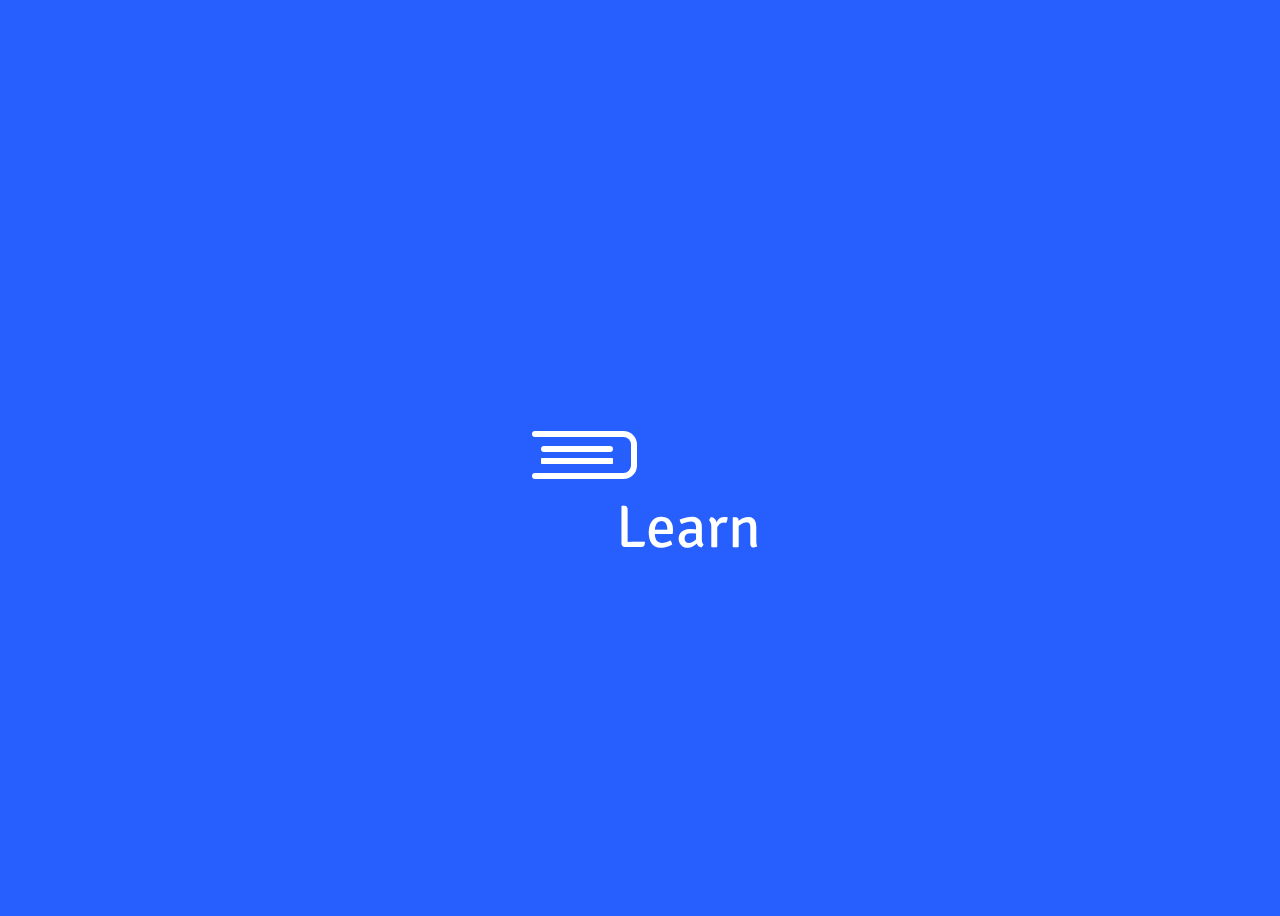
<file: index.html>
<!DOCTYPE html>
<html>
    <head>
        <title>ISC On Way</title>
        <link rel="icon" type="image/x-icon" href="./src/img/fevicon.png">
        <meta http-equiv="refresh" content="5; url = ./home.html" />
        <link rel="stylesheet" href="./main.css">
        <script src="./app.js"></script>
    </head>
    <body>
        <div class="book">
            <div class="inner">
                <div class="left"></div>
                <div class="middle"></div>
                <div class="right"></div>
            </div>
            <ul>
                <li></li>
                <li></li>
                <li></li>
                <li></li>
                <li></li>
                <li></li>
                <li></li>
                <li></li>
                <li></li>
                <li></li>
                <li></li>
                <li></li>
                <li></li>
                <li></li>
                <li></li>
                <li></li>
                <li></li>
                <li></li>
            </ul>
            <span id='text' class="LoadingTXT"></span>
        </div>
    </body>
    <!-- "</> with <3 by Sukarna Jana, under Team Vikasana" -->
</html>
</file>
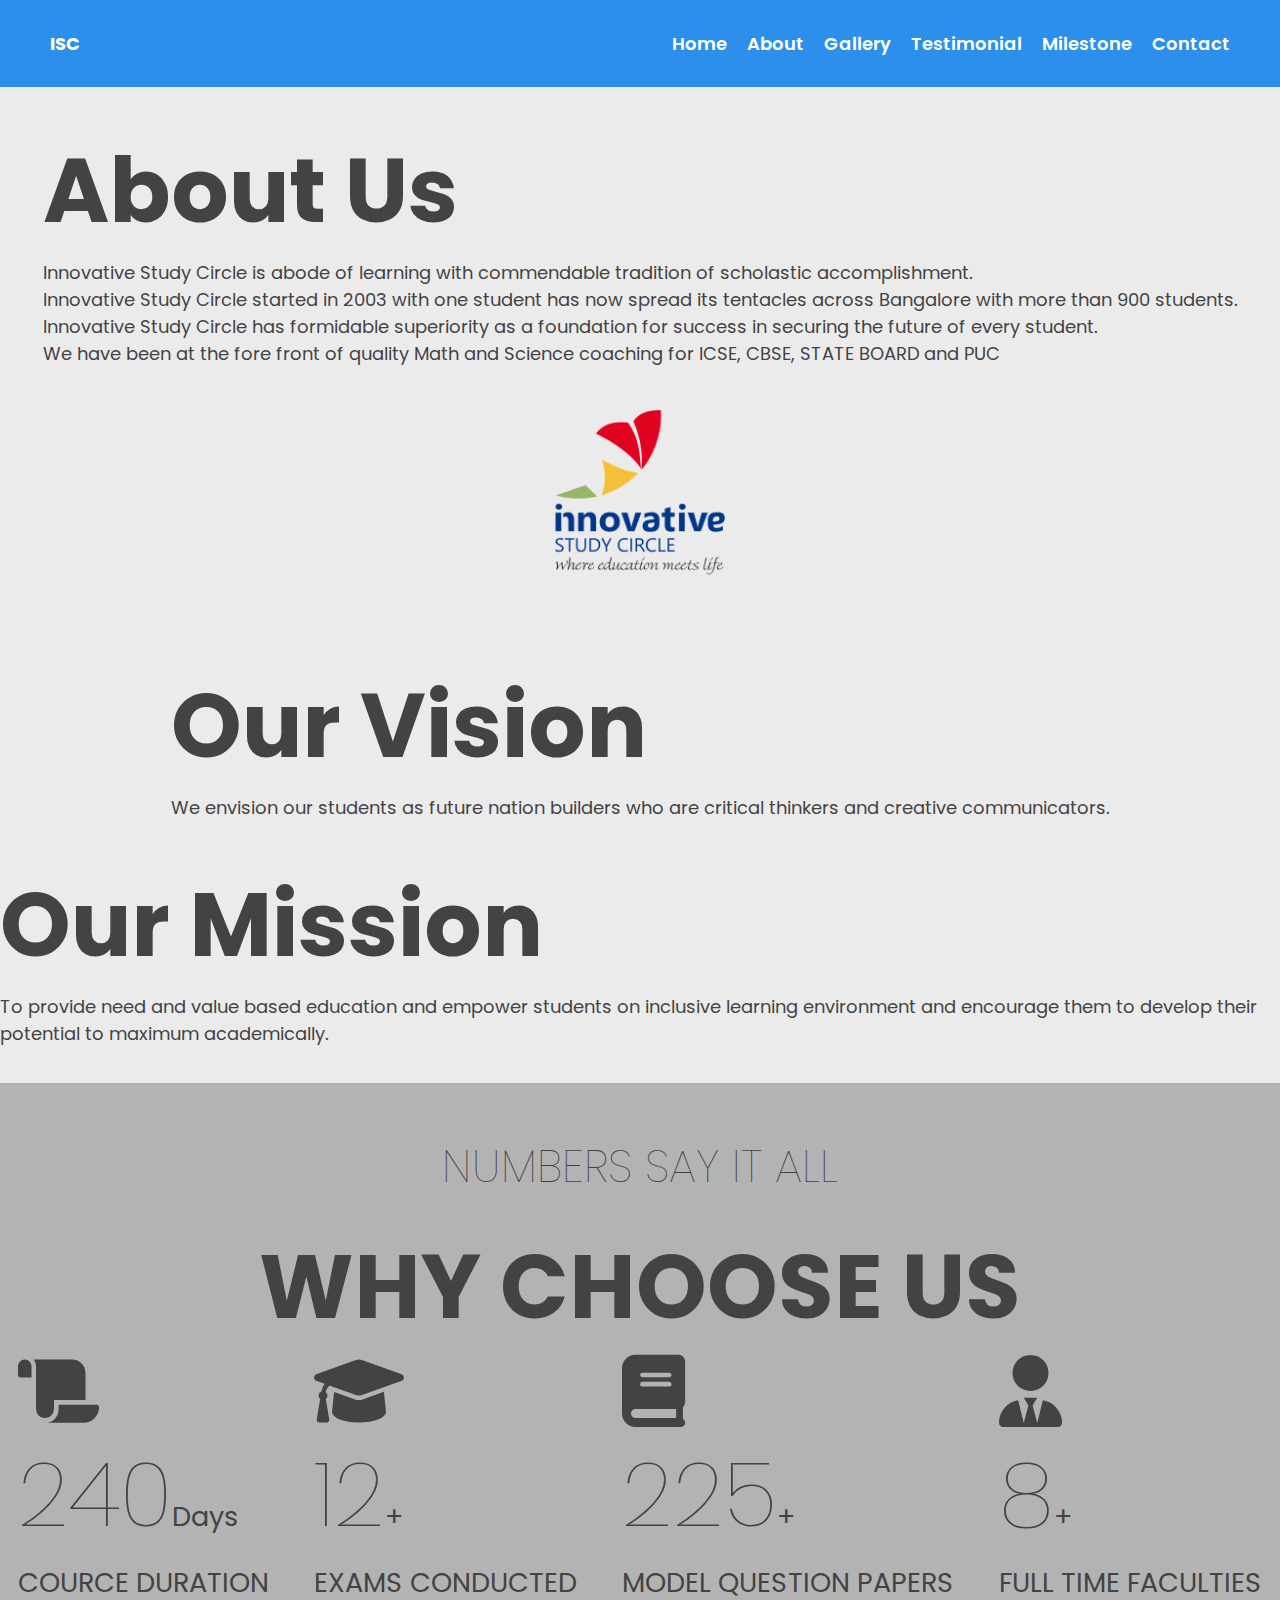
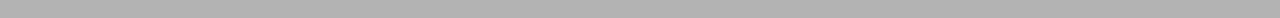
<file: about_us.html>
<!DOCTYPE html>
<html lang="en">
  <head>
    <meta name="viewport" content="width=device-width, initial-scale=1.0" />
    <title>What's ISC</title>
    <!-- Font Awesome Icons -->
    <link
      rel="stylesheet"
      href="https://cdnjs.cloudflare.com/ajax/libs/font-awesome/6.0.0-beta3/css/all.min.css"
    />
    <!-- Google Fonts -->
    <link
      href="https://fonts.googleapis.com/css2?family=Poppins:wght@600;700&display=swap"
      rel="stylesheet"
    />
    <!-- Stylesheet -->
    <link rel="stylesheet" href="./src/style/about_style.css" />
    <link rel="stylesheet" href="./src/style/navigation_style.css" />
    <script src="./src/script/about_pg.js"></script>
  </head>
  <body>
    <header>
      <nav>
        <a href="#home" id="logo">ISC</a>
        <i class="fas fa-bars" id="ham-menu"></i>
        <ul id="nav-bar">
            <li>
                <a href="./home.html">Home</a>
              </li>
              <li>
                <a href="./about_us.html">About</a>
              </li>
              <li>
                <a href="./gallery.html">Gallery</a>
              </li>
              <li>
                <a href="./testimonials.html">Testimonial</a>
              </li>
              <li>
                <a href="./success_story.html">Milestone</a>
              </li>
              <li>
                <a href="./contact_us.html">Contact</a>
              </li>
        </ul>
      </nav>
    </header>
    <div>
      <section class="aboutUs">
        <div id="con">
          <h1>About Us</h1>
          <p>
            Innovative Study Circle is abode of learning with commendable tradition of scholastic accomplishment.<br>
            Innovative Study Circle started in 2003 with one student has now spread its tentacles across Bangalore with more than 900 students.<br>
            Innovative Study Circle has formidable superiority as a foundation for success in securing the future of every student.<br>
            We have been at the fore front of quality Math and Science coaching for ICSE, CBSE, STATE BOARD and PUC
          </p>        
        </div>
        <div>
          <img src="./src/img/fevicon.png">
        </div>
      </section>
      <section class="aboutUs">
        <div id="con">
          <h1>Our Vision</h1>
          <p>
            We envision our students as future nation builders who are critical thinkers and creative communicators.
          </p>        
        </div>
      </section>
      <section class="aboutUs">
        <div id="con">
          <h1>Our Mission</h1>
          <p>
            To provide need and value based education and empower students on inclusive learning environment and encourage them to develop their potential to maximum academically.
          </p>        
        </div>
      </section>
      <section>
        <div>
          <h1>
            <span>Numbers Say it All</span><br>
            Why Choose Us
          </h1>
        </div>
        <div class="container">
          <div class="row">
             <div class="col-sm">
              <i class="fa-solid fa-scroll"></i><br>
                <p class="fs-2 text-light con"><span id='0101'>240</span>Days</p>
                <p class="">
                  COURCE DURATION
                </p>
             </div>
             <div class="col-sm">
              <i class="fa-solid fa-graduation-cap"></i><br>
                <p class="fs-2 text-light con"><span id='0102'>12</span>+</p>
                <p class="">
                  EXAMS CONDUCTED
                </p>
            </div>
            <div class="col-sm">
              <i class="fa-solid fa-book"></i><br>
               <p class="fs-2 text-light con"><span id='0103'>225</span>+</p>
              <p class="">
                MODEL QUESTION PAPERS
              </p>
            </div>
            <div class="col-sm">
              <i class="fa-solid fa-user-tie"></i><br>
              <p class="fs-2 text-light con"><span id='0104'>8</span>+</p>
             <p class="">
              FULL TIME FACULTIES
            </p>
           </div>
          </div>
        </div>
      </section>
    </div>
    <!--Our Courses-->
    <!-- Script -->
    <script src="./src/script/navigation_part.js"></script>
  </body>
</html>
</file>
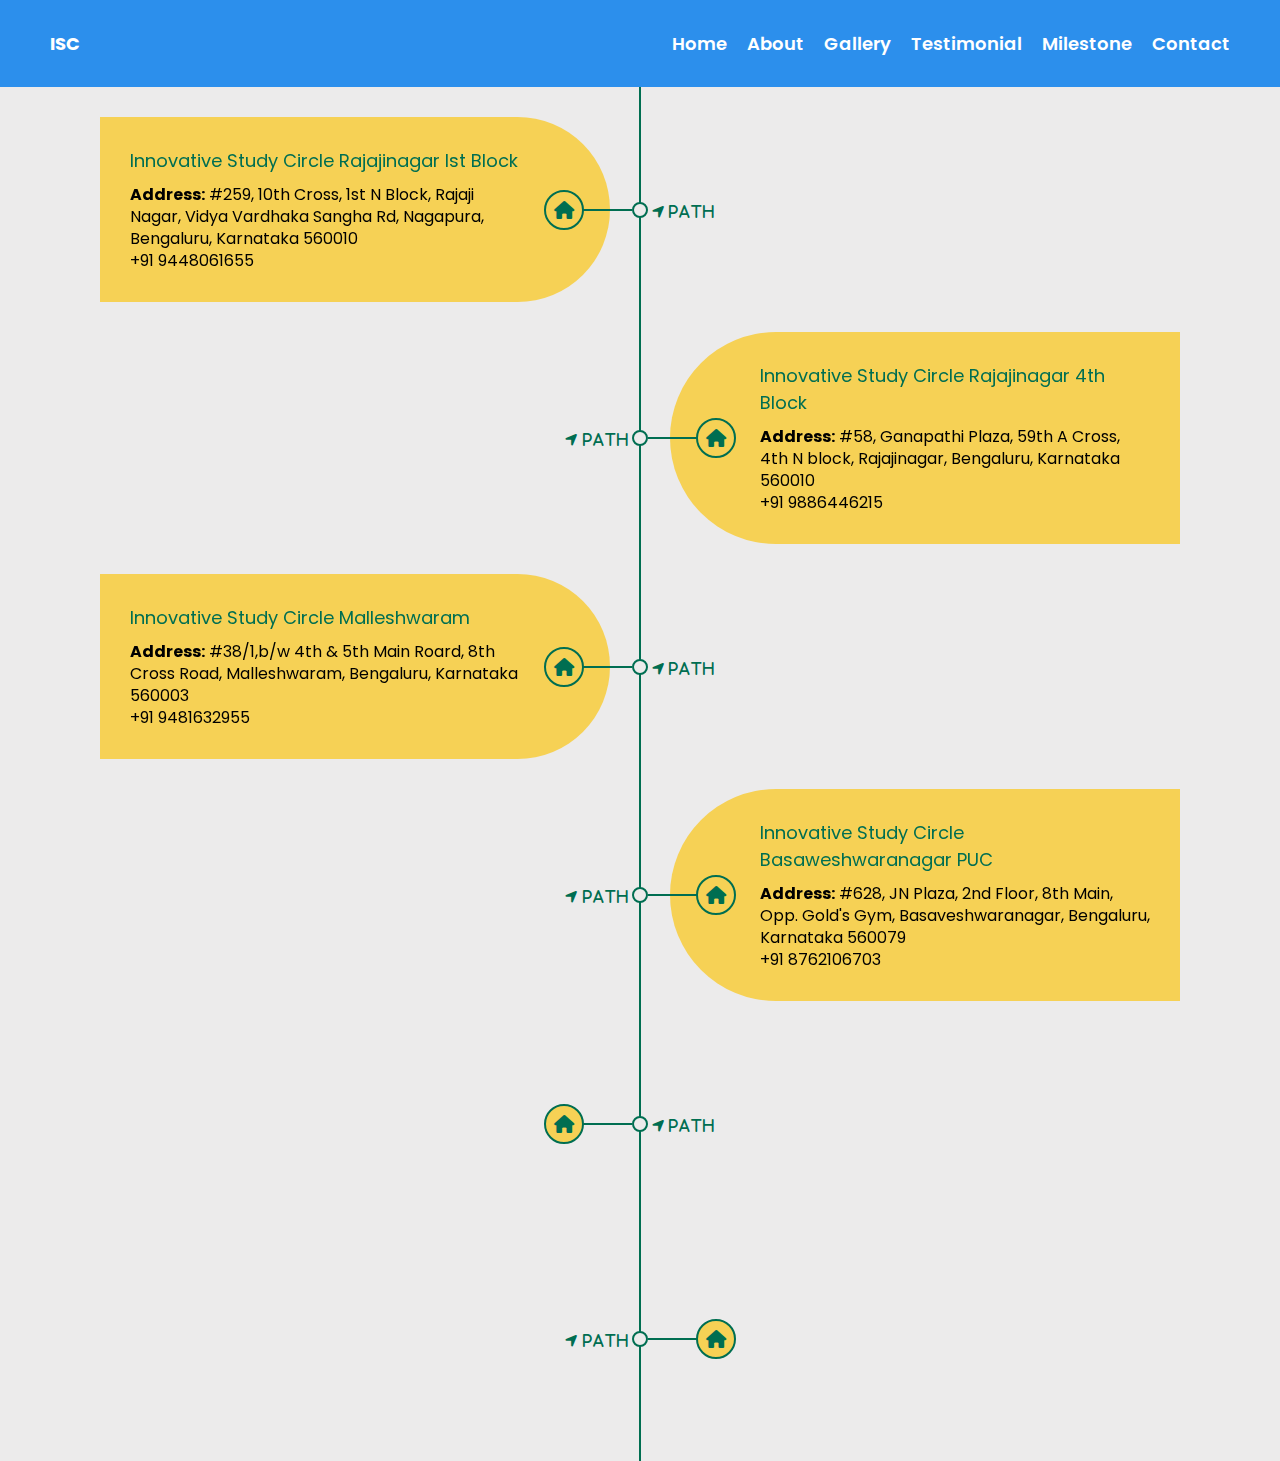
<file: contact_us.html>
<!DOCTYPE html>
<html lang="en">
  <head>
    <meta name="viewport" content="width=device-width, initial-scale=1.0" />
    <title>ISC Contact Point</title>
    <!-- Font Awesome Icons -->
    <link
      rel="stylesheet"
      href="https://cdnjs.cloudflare.com/ajax/libs/font-awesome/6.0.0-beta3/css/all.min.css"
    />
    <!-- Google Fonts -->
    <link
      href="https://fonts.googleapis.com/css2?family=Poppins:wght@600;700&display=swap"
      rel="stylesheet"
    />
    <!-- Stylesheet -->
    <link rel="stylesheet" href="./src/style/navigation_style.css" />
    <link rel="stylesheet" href="./src/style/contact_style.css" />
    <script src="./src/script/contact_pg.js"></script>
  </head>
  <body>
    <header>
      <nav>
        <a href="#home" id="logo">ISC</a>
        <i class="fas fa-bars" id="ham-menu"></i>
        <ul id="nav-bar">
            <li>
                <a href="./home.html">Home</a>
              </li>
              <li>
                <a href="./about_us.html">About</a>
              </li>
              <li>
                <a href="./gallery.html">Gallery</a>
              </li>
              <li>
                <a href="./testimonials.html">Testimonial</a>
              </li>
              <li>
                <a href="./success_story.html">Milestone</a>
              </li>
              <li>
                <a href="./contact_us.html">Contact</a>
              </li>
        </ul>
      </nav>
    </header>
    <div>
      <div class="timeline">
        <div class="container left">
          <div class="date"><i class="fa-solid fa-location-arrow" id="map" onclick="location.href='https\:\/\/www.google.com/maps/dir\/\/Innovative+Study+Circle,+No+259,10th+Cross,1st+N+Block,Rajaji+Nagar,,+Vidya+Vardhaka+Sangha+Rd,+Nagapura,+Bengaluru,+Karnataka+560010/@13.004261,77.55105,16z/data=!4m9!4m8!1m0!1m5!1m1!1s0x3bae3df5eb078c07:0x1eb6b176ccbb6406!2m2!1d77.551029!2d13.0042345!3e2?hl=en&shorturl=1';"> Path</i></div>
          <i class="icon fa fa-home"></i>
          <div class="hidden">
          <div class="content">
            <h2>Innovative Study Circle
              Rajajinagar Ist Block</h2>
            <p>
              <b>Address:</b> #259, 10th Cross, 1st N Block, Rajaji Nagar, Vidya Vardhaka Sangha Rd, Nagapura, Bengaluru, Karnataka 560010<br>
              +91 9448061655
            </p>
          </div>
          </div>
        </div>
        <div class="container right">
          <div class="date"><i class="fa-solid fa-location-arrow" id="map" onclick="location.href='https\:\/\/www.google.com/maps/dir/\/Innovative+Study+Circle+-+Coaching+Center,+%2358,+Ganapathi+Plaza+,+59th+A+cross,4th+N+block,+Rajajinagar,+Bengaluru,+Karnataka+560010/@12.983788,77.560716,15z/data=!4m9!4m8!1m0!1m5!1m1!1s0x110571d343e4a9cf:0xfdff86c63cfe4dc4!2m2!1d77.560716!2d12.9837875!3e2?hl=en&shorturl=1';"> Path</i></div>
          <i class="icon fa fa-home"></i>
          <div class="hidden">
          <div class="content">
            <h2>Innovative Study Circle
              Rajajinagar 4th Block</h2>
            <p>
              <b>Address:</b> #58, Ganapathi Plaza, 59th A Cross, 4th N block, Rajajinagar, Bengaluru, Karnataka 560010<br>
              +91 9886446215
            </p>
          </div>
          </div>
        </div>
        <div class="container left">
          <div class="date"><i class="fa-solid fa-location-arrow" id="map" onclick="location.href='https\:/\/www.google.com/maps/dir/\/Innovative+Study+Circle+-+Coaching+Center,+%2358,+Ganapathi+Plaza+,+59th+A+cross,4th+N+block,+Rajajinagar,+Bengaluru,+Karnataka+560010/@12.983788,77.560716,15z/data=!4m9!4m8!1m0!1m5!1m1!1s0x110571d343e4a9cf:0xfdff86c63cfe4dc4!2m2!1d77.560716!2d12.9837875!3e2?hl=en&shorturl=1';"> Path</i></div>
          <i class="icon fa fa-home"></i>
          <div class="hidden">
          <div class="content">
            <h2>Innovative Study Circle
              Malleshwaram</h2>
            <p>
              <b>Address:</b> #38/1,b/w 4th & 5th Main Roard, 8th Cross Road, Malleshwaram, Bengaluru, Karnataka 560003<br>
              +91 9481632955
            </p>
          </div>
          </div>
        </div>
        <div class="container right">
          <div class="date"><i class="fa-solid fa-location-arrow" id="map" onclick="location.href='https\:/\/www.google.com/maps/dir/\/2nd+Floor,+Innovative+Study+Circle+Basaveshwarnagar,+JN+Plaza,+628,+8th+Main+Rd,+opposite+Gold\'s+Gym,+Basaveshwar+Nagar,+Bengaluru,+Karnataka+560079/@12.991737,77.538606,13z/data=!4m9!4m8!1m0!1m5!1m1!1s0x3bae3dbe1befae9f:0xa747ec0364602820!2m2!1d77.5386059!2d12.9917367!3e2?hl=en&shorturl=1';"> Path</i></div>
          <i class="icon fa fa-home"></i>
          <div class="hidden">
          <div class="content">
            <h2>Innovative Study Circle
              Basaweshwaranagar PUC</h2>
            <p>
              <b>Address:</b> #628, JN Plaza, 2nd Floor, 8th Main, Opp. Gold's Gym, Basaveshwaranagar, Bengaluru, Karnataka 560079<br>
              +91 8762106703
            </p>
          </div>
          </div>
        </div>
        <div class="container left">
          <div class="date"><i class="fa-solid fa-location-arrow" id="map" onclick="location.href='https\:/\/www.google.com/maps/dir/\/3rd+Floor,+INNOVATIVE+STUDY+CIRCLE+PUC+BRANCH,+36,+11th+Cross+Rd,+1st+Block,+Rajajinagar,+Bengaluru,+Karnataka+560010/@13.001725,77.550872,15z/data=!4m9!4m8!1m0!1m5!1m1!1s0x3bae3d85298d2e4d:0xee8150c629ab1da6!2m2!1d77.5508745!2d13.001711!3e2?hl=en&shorturl=1';"> Path</i></div>
          <i class="icon fa fa-home"></i>
          <div class="hidden">
          <div class="content">
            <h2>Innovative Study Circle
              PU BRANCH</h2>
            <p>
              <b>Address:</b> #36, 3rd floor, 11th Cross above Panjab National Bank, Rajajinagar Ist Block, Bengaluru, Karnataka 560010<br>
              +91 8105005007
            </p>
          </div>
          </div>
        </div>
        <div class="container right">
          <div class="date"><i class="fa-solid fa-location-arrow" id="map" onclick="location.href='https\:/\/www.google.com/maps/dir/\/Innovative+study+circle,+223,+Outer+ring+road+BDA+layout,+12+Block+BDA+layout,+2nd+Stage,+Naagarabhaavi,+Bengaluru,+Karnataka+560072/@12.95987,77.514562,12z/data=!4m9!4m8!1m0!1m5!1m1!1s0x3bae3f776010a6d3:0x32f8d0aad306e9dd!2m2!1d77.5145619!2d12.9598698!3e2?hl=en&shorturl=1';"> Path</i></div>
          <i class="icon fa fa-home"></i>
          <div class="hidden">
          <div class="content">
            <h2>Innovative Study Circle
              Nagarbhavi </h2>
            <p>
              Address: 223, 3rd floor BDA layout 12th block outer ring road 2nd stage nagarbhavi Bangalore, Karnataka, 560072<br>
              +91 9019856718
            </p>
          </div>
          </div>
        </div>
      </div>
    </div>
    <!-- Script -->
    <script src="./src/script/navigation_part.js"></script>
  </body>
</html>
</file>
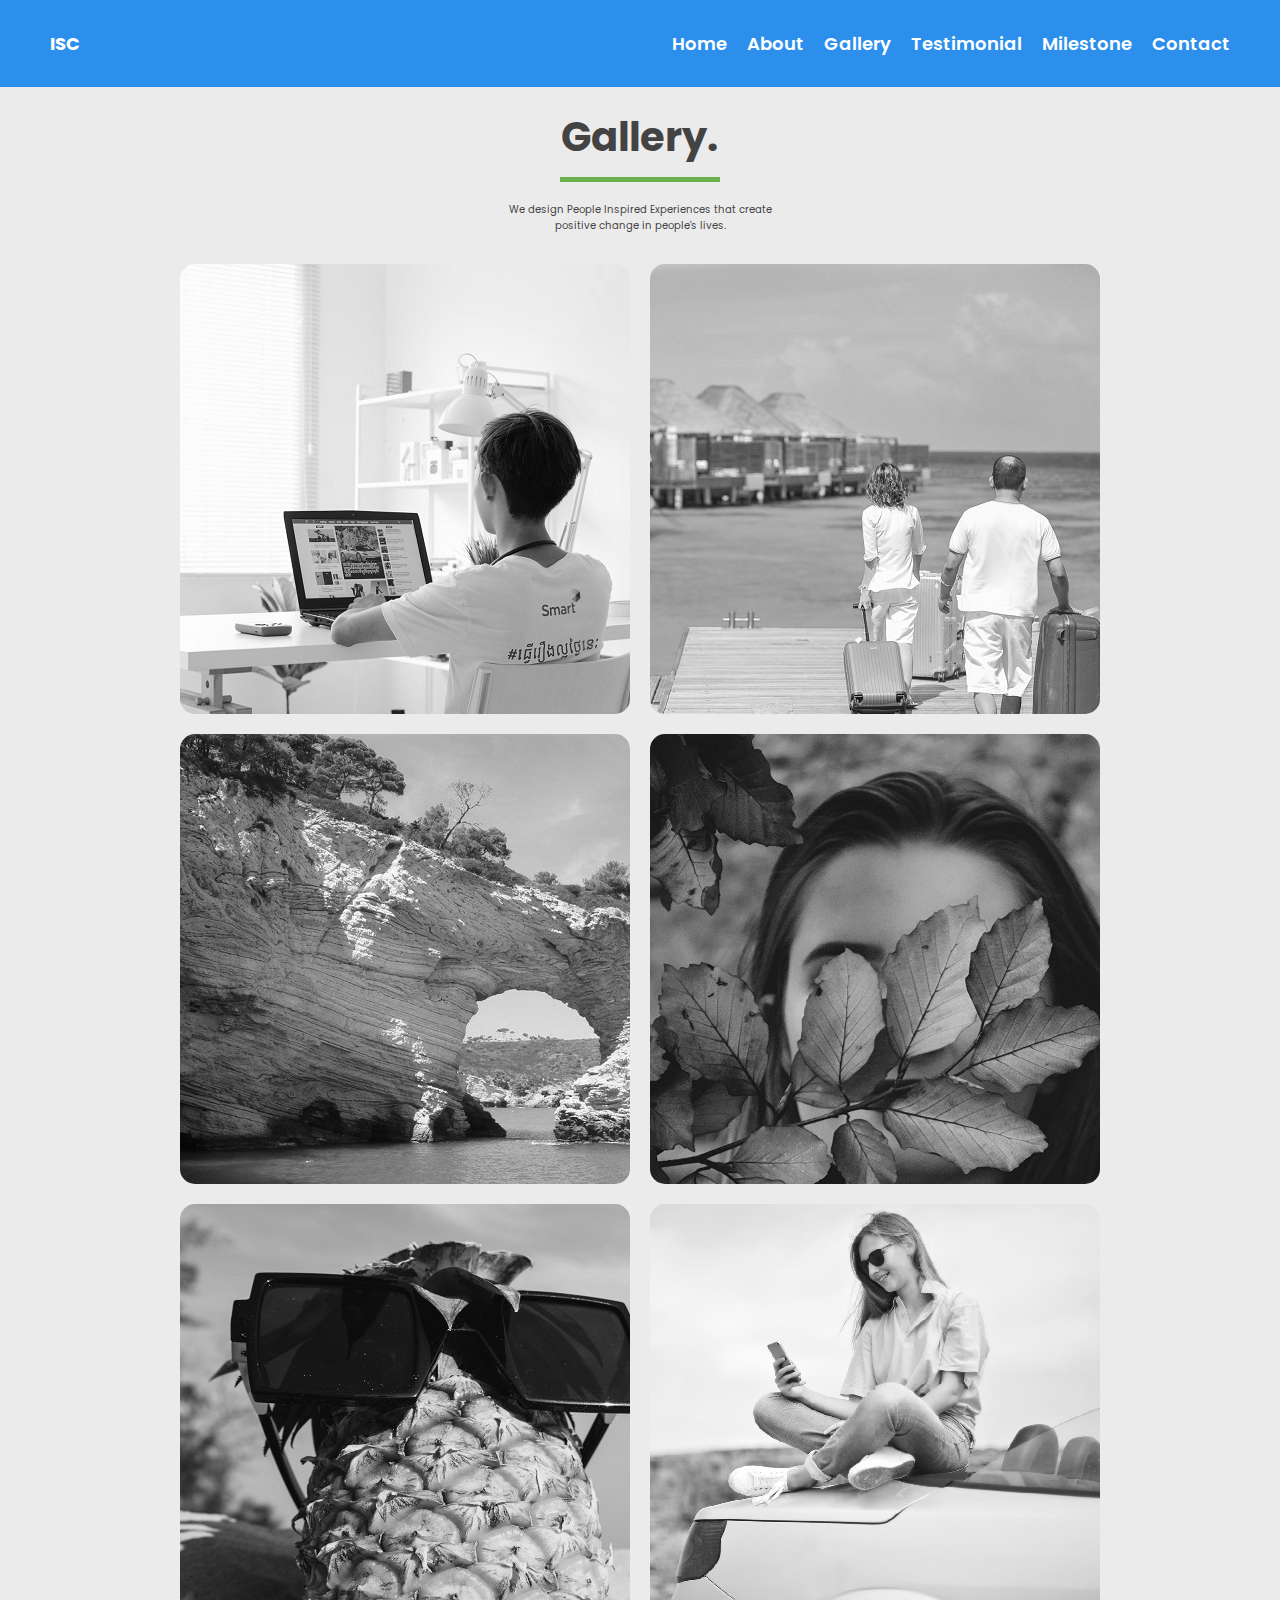
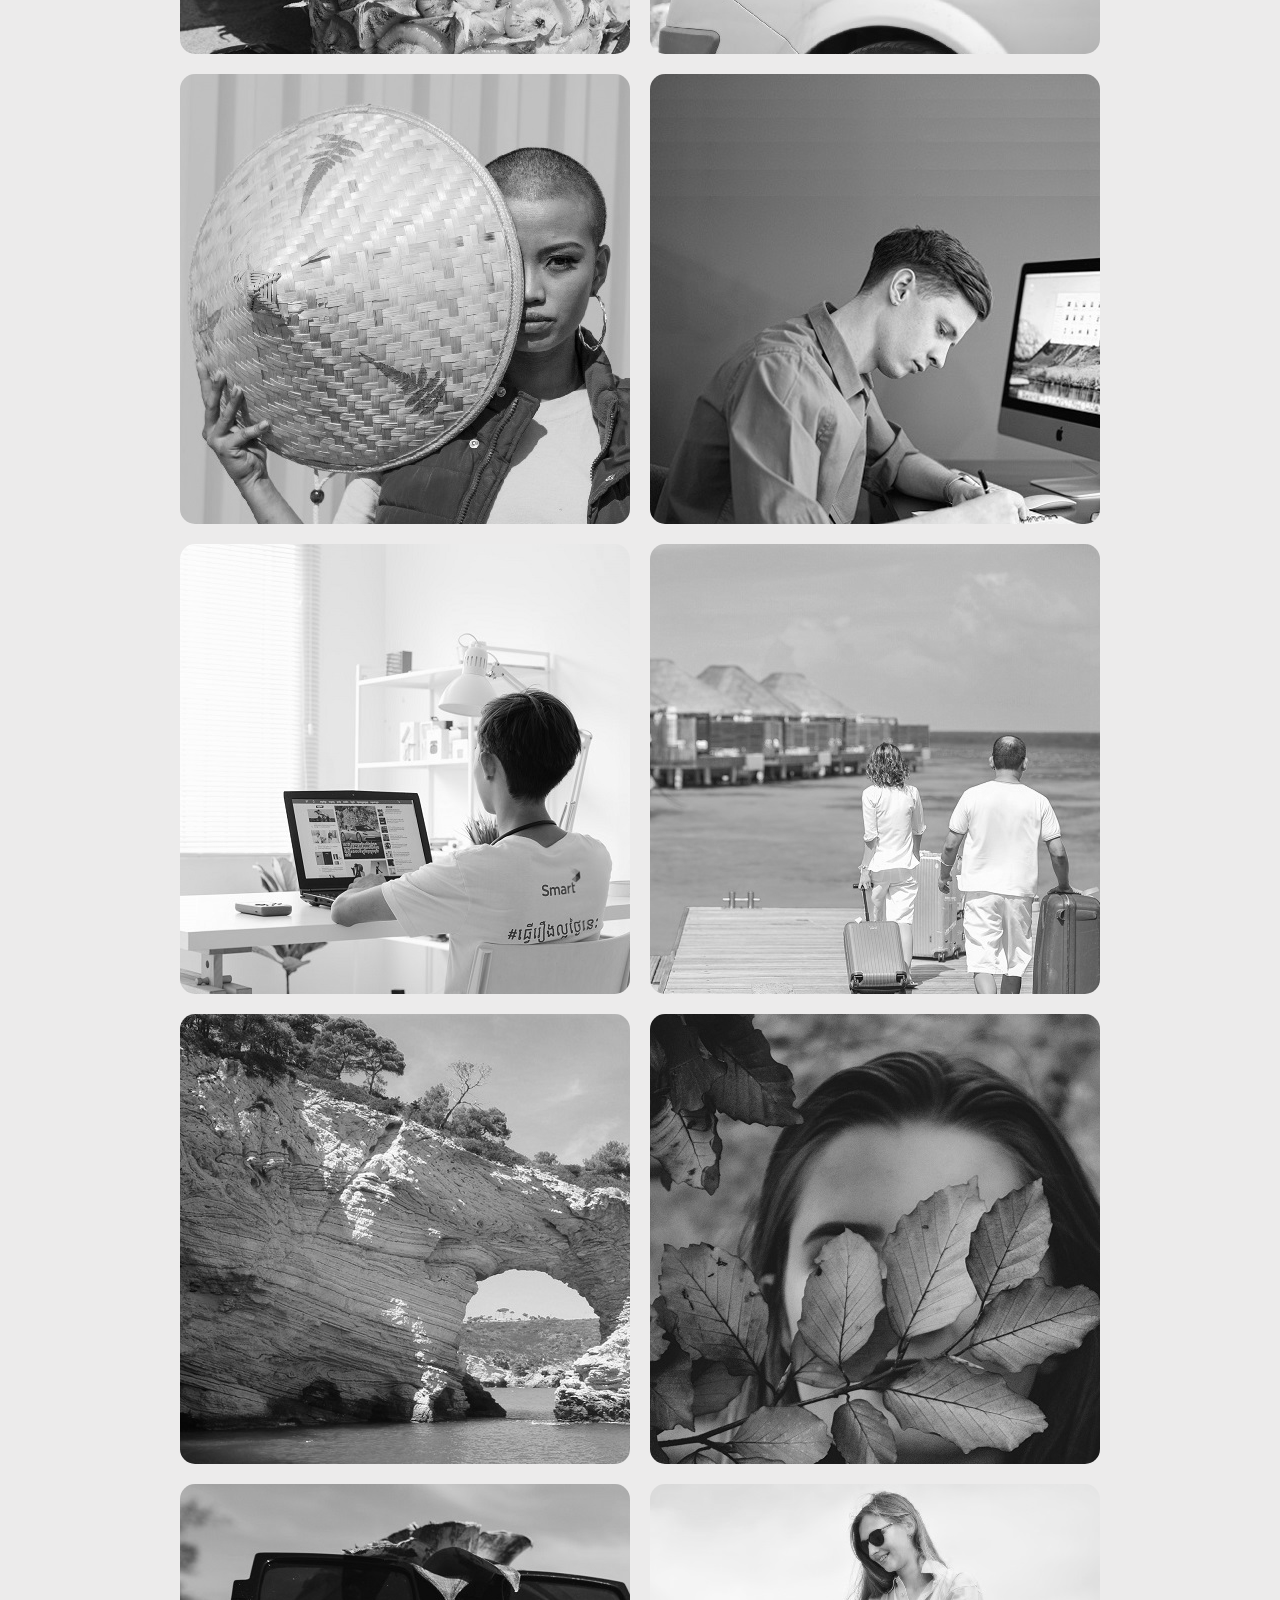
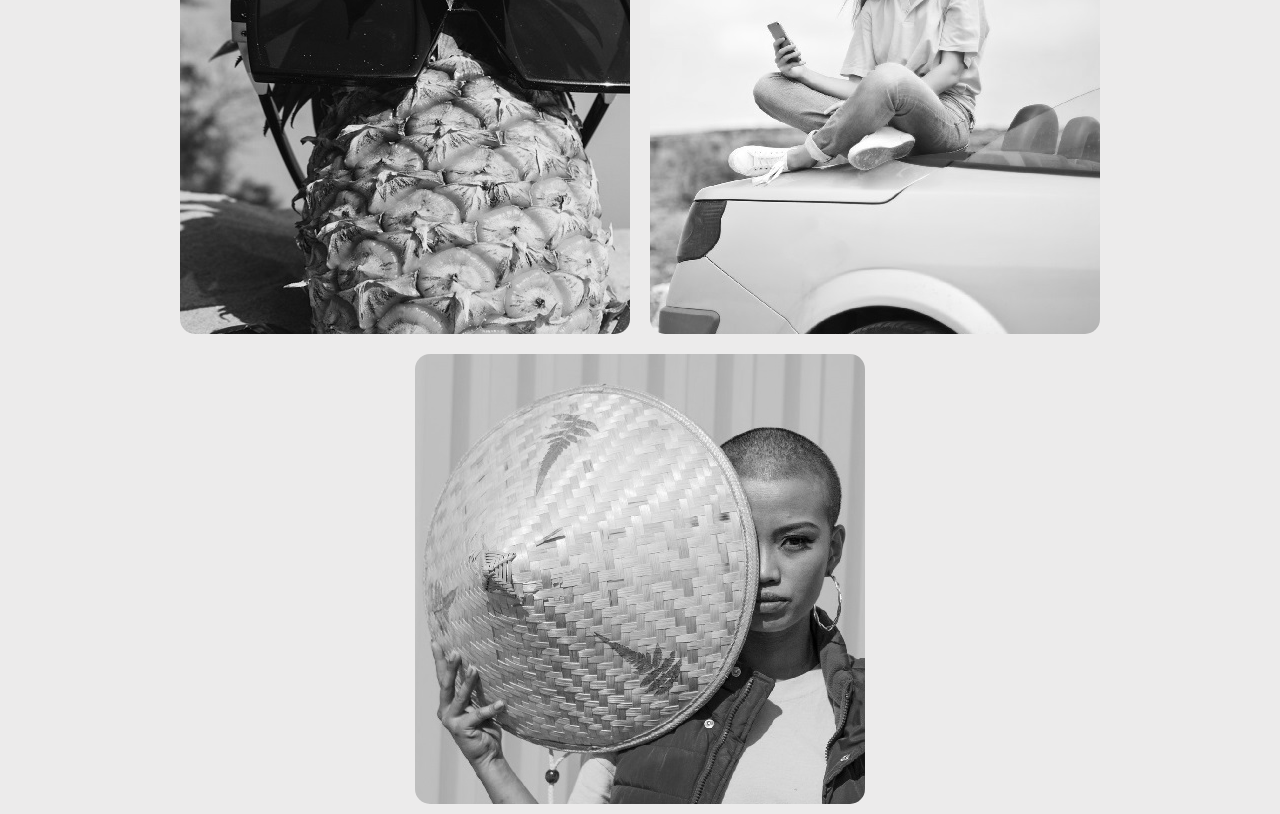
<file: gallery.html>
<!DOCTYPE html>
<html>
    <head>
        <!--Fevicon-->
        <title>ISC Gallery</title>
        <link rel="icon" type="image/x-icon" href="./src/img/fevicon.png">
        <meta charset="UTF-8">
        <meta name="viewport" content="width=device-width, initial-scale=1.0">
        <link rel="stylesheet" href="./src/style/gallery_style.css"/>
        <script src="./src/script/gallery_pg.js"></script> 
        <!-- Font Awesome Icons -->
    <link
    rel="stylesheet"
    href="https://cdnjs.cloudflare.com/ajax/libs/font-awesome/6.0.0-beta3/css/all.min.css"
  />
  <!-- Google Fonts -->
  <link
    href="https://fonts.googleapis.com/css2?family=Poppins:wght@600;700&display=swap"
    rel="stylesheet"
  />
  <!-- Stylesheet -->
  <link rel="stylesheet" href="./src/style/navigation_style.css" />
    </head>
    <body>
      <header>
        <nav>
          <a href="#home" id="logo">ISC</a>
          <i class="fas fa-bars" id="ham-menu"></i>
          <ul id="nav-bar">
              <li>
                  <a href="./home.html">Home</a>
                </li>
                <li>
                  <a href="./about_us.html">About</a>
                </li>
                <li>
                  <a href="./gallery.html">Gallery</a>
                </li>
                <li>
                  <a href="./testimonials.html">Testimonial</a>
                </li>
                <li>
                  <a href="./success_story.html">Milestone</a>
                </li>
                <li>
                  <a href="./contact_us.html">Contact</a>
                </li>
          </ul>
        </nav>
      </header>
      <section>
        <div class="gal_body">
          <div class="gal_head">
              <h1>Gallery.</h1>
              <div class="border"></div>
              <p>
                  We design People Inspired Experiences that create <br>
                  positive change in people's lives.
              </p>
          </div>
          <div id="all_pic"></div>
        </div>
      </section>
      <script src="./src/script/navigation_part.js"></script>
    </body>
</html>
</file>
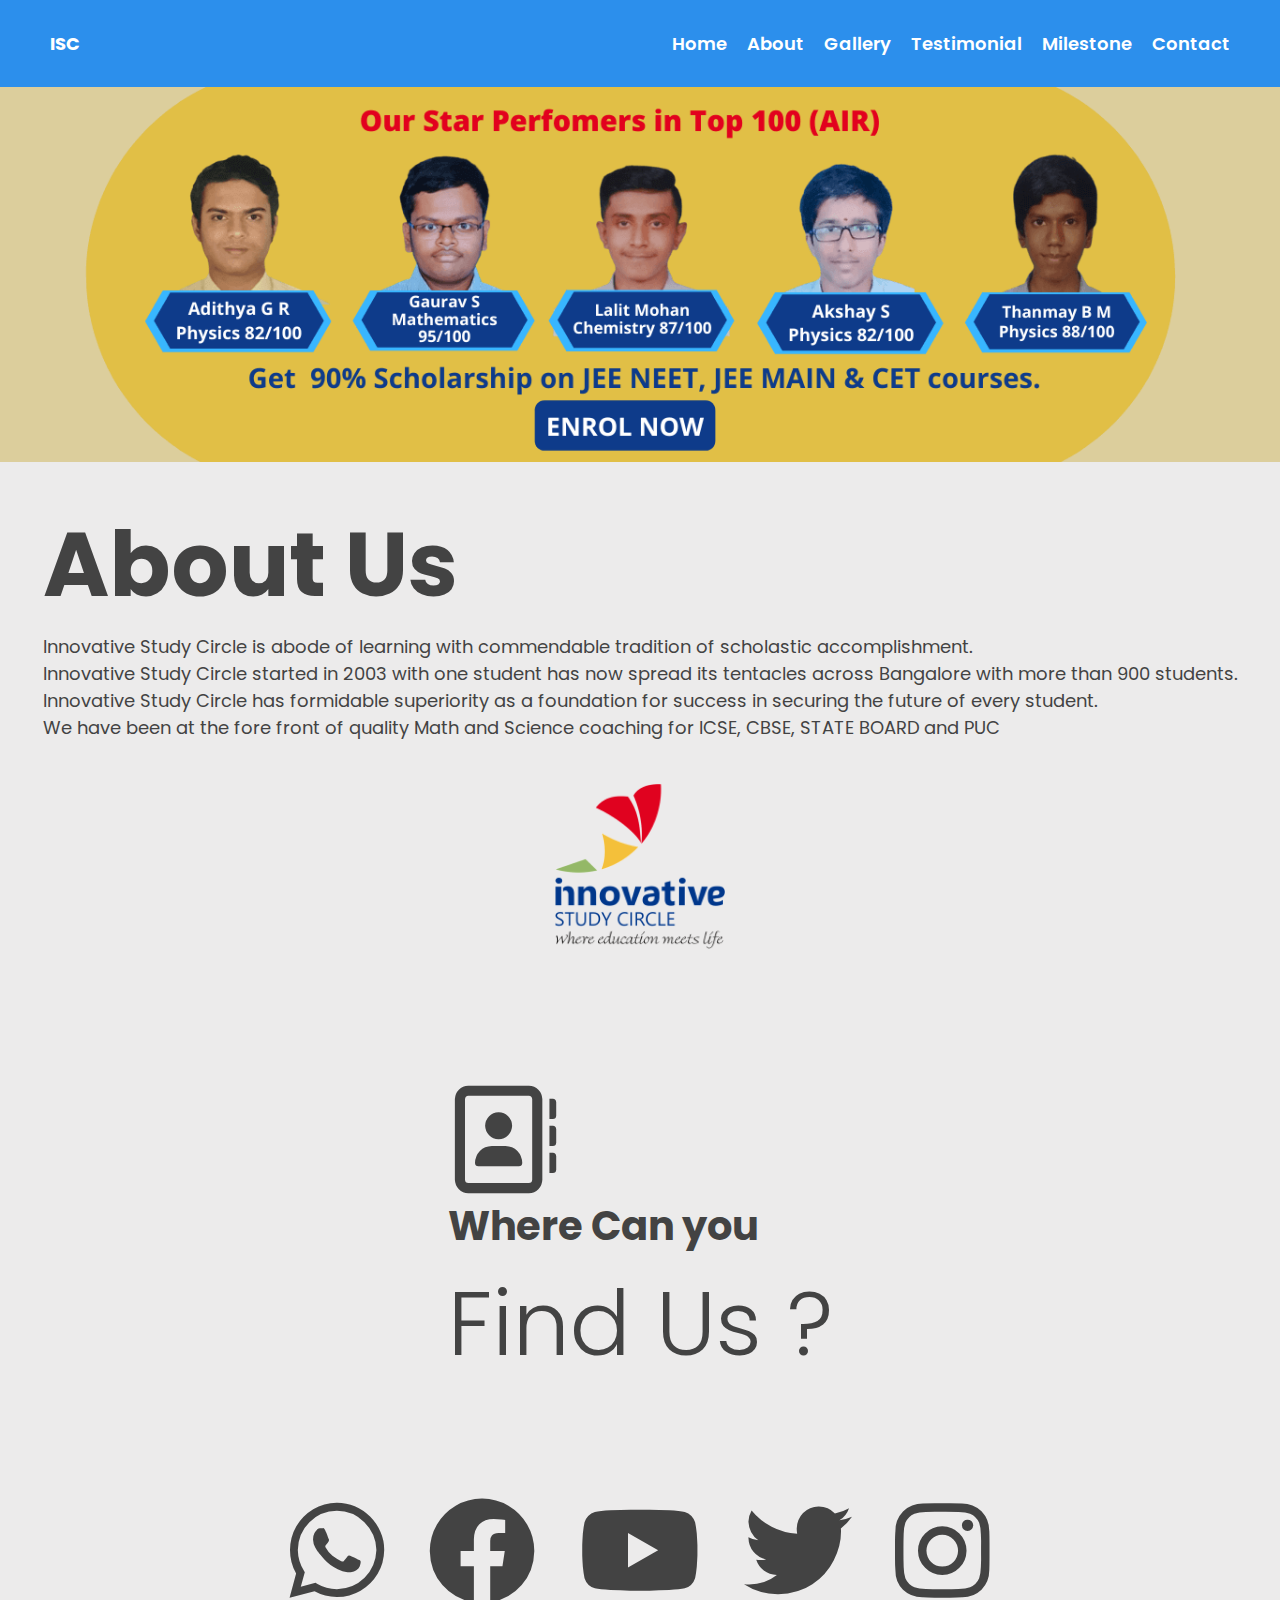
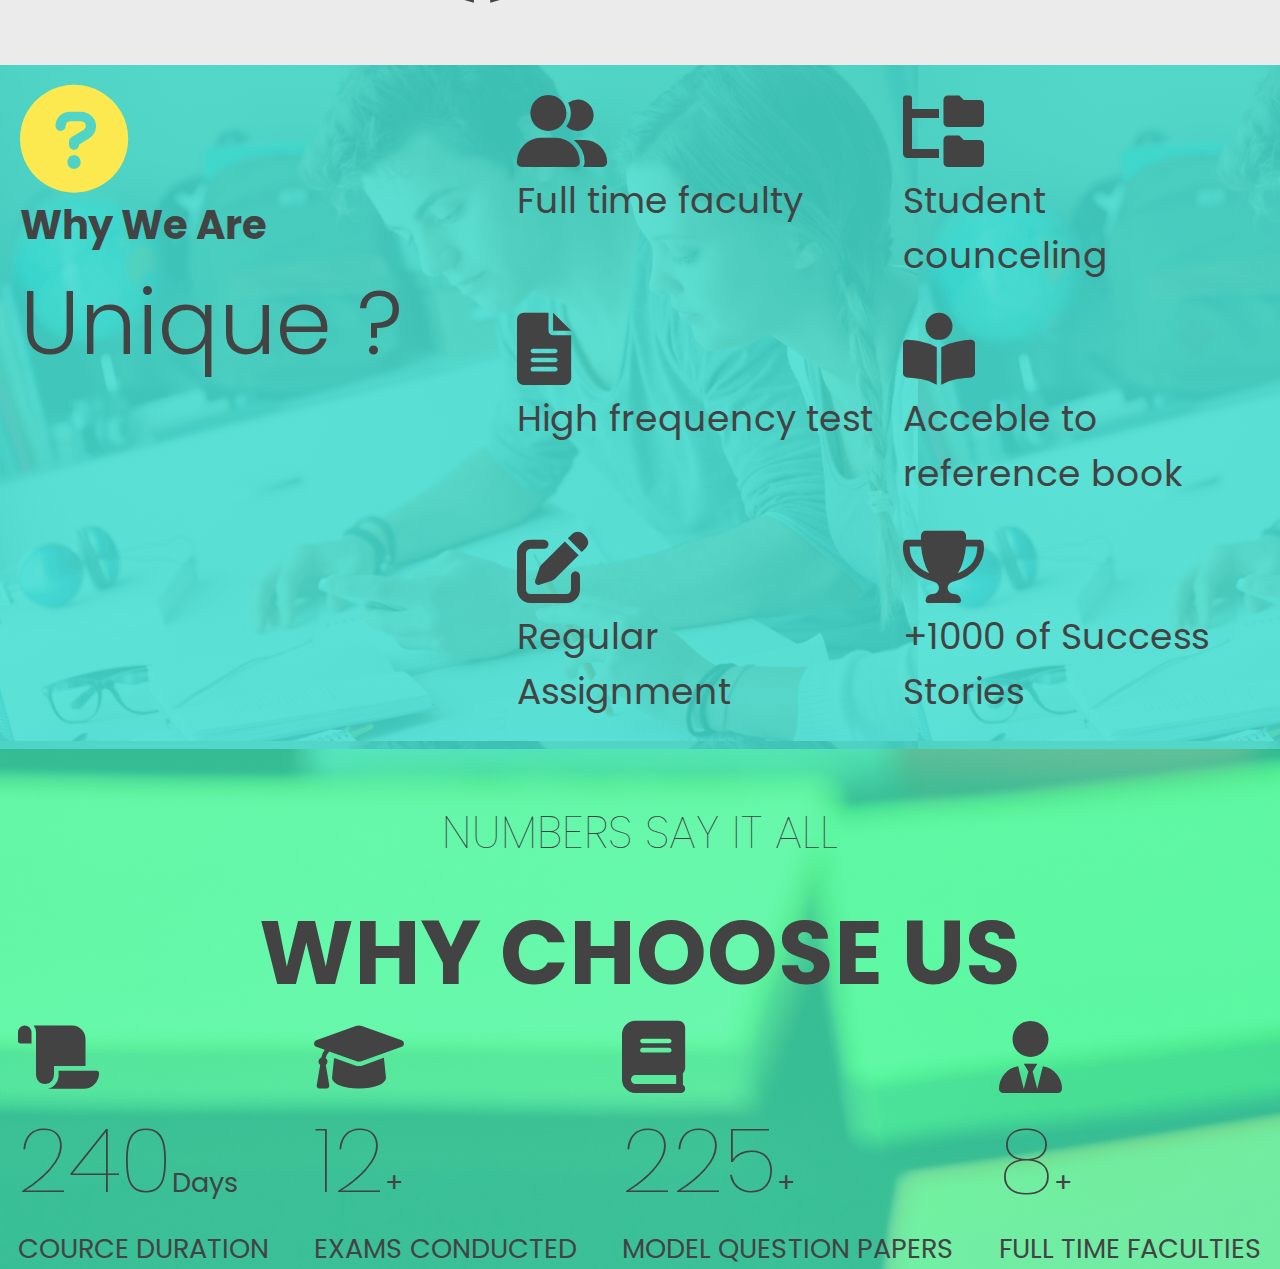
<file: home.html>
<!DOCTYPE html>
<html>
    <head>
        <!--Fevicon--> 
        <title>ISC</title>
        <link rel="icon" type="image/x-icon" href="./src/img/fevicon.png">
        <link rel="stylesheet" href="./src/style/home_style.css">
        <script src="./src/script/home_pg.js"></script>
        <link rel="stylesheet" href="./src/style/navigation_style.css" />
        <meta name="viewport" content="width=device-width, initial-scale=1.0" />
    <!-- Font Awesome Icons -->
    <link
      rel="stylesheet"
      href="https://cdnjs.cloudflare.com/ajax/libs/font-awesome/6.0.0-beta3/css/all.min.css"
    />
    <!-- Google Fonts -->
    <link
      href="https://fonts.googleapis.com/css2?family=Poppins:wght@600;700&display=swap"
      rel="stylesheet"
    />
    <link
    rel="stylesheet"
    href="https://cdnjs.cloudflare.com/ajax/libs/font-awesome/6.0.0-beta3/css/all.min.css"
  />
    </head>
    <body>
        <header>
        <nav>
            <a href="#home" id="logo">ISC</a>
            <i class="fas fa-bars" id="ham-menu"></i>
            <ul id="nav-bar">
                <li>
                    <a href="#">Home</a>
                  </li>
                  <li>
                    <a href="./about_us.html">About</a>
                  </li>
                  <li>
                    <a href="./gallery.html">Gallery</a>
                  </li>
                  <li>
                    <a href="./testimonials.html">Testimonial</a>
                  </li>
                  <li>
                    <a href="./success_story.html">Milestone</a>
                  </li>
                  <li>
                    <a href="./contact_us.html">Contact</a>
                  </li>
            </ul>
          </nav>
        </header>
        <section class="bannerPg">
          <div class="slideshow-container" id="banner">
            <div class="mySlides fade">
              <img src="./src/img/banner1.png" style="width:100%">
            </div>
            <div class="mySlides fade">
              <img src="./src/img/banner2.png" style="width:100%">
            </div>
            <div class="mySlides fade">
              <img src="./src/img/banner3.png" style="width:100%">
            </div>
          </div>
          <script>
            document.addEventListener("DOMContentLoaded", function() {
              var slideIndex = 0;
              showSlides();
          
              function showSlides() {
                var i;
                var slides = document.getElementsByClassName("mySlides");
                for (i = 0; i < slides.length; i++) {
                  slides[i].style.display = "none";
                }
                slideIndex++;
                if (slideIndex > slides.length) {
                  slideIndex = 1;
                }
                slides[slideIndex - 1].style.display = "block";
                setTimeout(showSlides, 3000); // Change image every 3 seconds
              }
            });
          </script>
          
        </section>
        <section class="aboutUs">
          <div id="con">
            <h1>About Us</h1>
            <p>
              Innovative Study Circle is abode of learning with commendable tradition of scholastic accomplishment.<br>
              Innovative Study Circle started in 2003 with one student has now spread its tentacles across Bangalore with more than 900 students.<br>
              Innovative Study Circle has formidable superiority as a foundation for success in securing the future of every student.<br>
              We have been at the fore front of quality Math and Science coaching for ICSE, CBSE, STATE BOARD and PUC
            </p>        
          </div>
          <div>
            <img src="./src/img/fevicon.png">
          </div>
        </section>
        <section class="findUS">
          <!--U can find us on-->
          <div class="find01">
            <h1>
              <i class="fa-regular fa-address-book"></i><br>
              Where Can you<br>
              <span>Find Us ?</span>
            </h1>
          </div>
          <div class="find02">
            <i class="fa-brands fa-whatsapp"></i>
            <i class="fa-brands fa-facebook"></i>
            <i class="fa-brands fa-youtube"></i>
            <i class="fa-brands fa-twitter"></i>
            <i class="fa-brands fa-instagram"></i>
          </div>
        </section>
        <section>
          <!--We Offer-->
        </section>
        <section class="uni">
          <div class="ask">
            <h1>
              <i class="fa-solid fa-circle-question" style="color: #fce94f;"></i><br>
              Why We Are <br>
              <span>Unique ?</span>
            </h1>
          </div>
          <div class="numU">
            <p><i class="fa-solid fa-user-group"></i><br>Full time faculty</p>
            <p><i class="fa-solid fa-folder-tree"></i><br>Student counceling</p>
            <p><i class="fa-solid fa-file-lines"></i><br>High frequency test</p>
            <p><i class="fa-solid fa-book-open-reader"></i><br>Acceble to reference book</p>
            <p><i class="fa-solid fa-pen-to-square"></i><br>Regular Assignment</p>
            <p><i class="fa-solid fa-trophy"></i><br>+1000 of Success Stories</p>
          </div>
        </section>
        <section class="num">
          <div>
            <h1>
              <span>Numbers Say it All</span><br>
              Why Choose Us
            </h1>
          </div>
          <div class="container">
            <div class="row">
               <div class="col-sm">
                <i class="fa-solid fa-scroll"></i><br>
                  <p class="fs-2 text-light con"><span id='0101'>240</span>Days</p>
                  <p class="">
                    COURCE DURATION
                  </p>
               </div>
               <div class="col-sm">
                <i class="fa-solid fa-graduation-cap"></i><br>
                  <p class="fs-2 text-light con"><span id='0102'>12</span>+</p>
                  <p class="">
                    EXAMS CONDUCTED
                  </p>
              </div>
              <div class="col-sm">
                <i class="fa-solid fa-book"></i><br>
                 <p class="fs-2 text-light con"><span id='0103'>225</span>+</p>
                <p class="">
                  MODEL QUESTION PAPERS
                </p>
              </div>
              <div class="col-sm">
                <i class="fa-solid fa-user-tie"></i><br>
                <p class="fs-2 text-light con"><span id='0104'>8</span>+</p>
               <p class="">
                FULL TIME FACULTIES
              </p>
             </div>
            </div>
          </div>
        </section>
        <!-- "</> with <3 by Sukarna Jana, under Team Vikasana" -->
        <script src="./src/script/navigation_part.js"></script>
    </body>
</html>
</file>
<file: main.css>
/**
 * @Author : Sukarna jana
 * @Date   : 20/02/2023
 * @Discription : main.css will handel > index.html
 */

 @import url('https://fonts.googleapis.com/css2?family=Signika+Negative:wght@400;500&display=swap');

 .book {
     --color: #fff;
     --duration: 6.8s;
     width: 32px;
     height: 12px;
     position: relative;
     margin: 32px 0 0 0;
     zoom: 1.5;
   }
   .book .inner {
     width: 32px;
     height: 12px;
     position: relative;
     transform-origin: 2px 2px;
     transform: rotateZ(-90deg);
     animation: book var(--duration) ease infinite;
   }
   .book .inner .left,
   .book .inner .right {
     width: 60px;
     height: 4px;
     top: 0;
     border-radius: 2px;
     background: var(--color);
     position: absolute;
   }
   .book .inner .left:before,
   .book .inner .right:before {
     content: "";
     width: 48px;
     height: 4px;
     border-radius: 2px;
     background: inherit;
     position: absolute;
     top: -10px;
     left: 6px;
   }
   .book .inner .left {
     right: 28px;
     transform-origin: 58px 2px;
     transform: rotateZ(90deg);
     animation: left var(--duration) ease infinite;
   }
   .book .inner .right {
     left: 28px;
     transform-origin: 2px 2px;
     transform: rotateZ(-90deg);
     animation: right var(--duration) ease infinite;
   }
   .book .inner .middle {
     width: 32px;
     height: 12px;
     border: 4px solid var(--color);
     border-top: 0;
     border-radius: 0 0 9px 9px;
     transform: translateY(2px);
   }
   .book ul {
     margin: 0;
     padding: 0;
     list-style: none;
     position: absolute;
     left: 50%;
     top: 0;
   }
   .book ul li {
     height: 4px;
     border-radius: 2px;
     transform-origin: 100% 2px;
     width: 48px;
     right: 0;
     top: -10px;
     position: absolute;
     background: var(--color);
     transform: rotateZ(0deg) translateX(-18px);
     animation-duration: var(--duration);
     animation-timing-function: ease;
     animation-iteration-count: infinite;
   }
   .book ul li:nth-child(0) {
     animation-name: page-0;
   }
   .book ul li:nth-child(1) {
     animation-name: page-1;
   }
   .book ul li:nth-child(2) {
     animation-name: page-2;
   }
   .book ul li:nth-child(3) {
     animation-name: page-3;
   }
   .book ul li:nth-child(4) {
     animation-name: page-4;
   }
   .book ul li:nth-child(5) {
     animation-name: page-5;
   }
   .book ul li:nth-child(6) {
     animation-name: page-6;
   }
   .book ul li:nth-child(7) {
     animation-name: page-7;
   }
   .book ul li:nth-child(8) {
     animation-name: page-8;
   }
   .book ul li:nth-child(9) {
     animation-name: page-9;
   }
   .book ul li:nth-child(10) {
     animation-name: page-10;
   }
   .book ul li:nth-child(11) {
     animation-name: page-11;
   }
   .book ul li:nth-child(12) {
     animation-name: page-12;
   }
   .book ul li:nth-child(13) {
     animation-name: page-13;
   }
   .book ul li:nth-child(14) {
     animation-name: page-14;
   }
   .book ul li:nth-child(15) {
     animation-name: page-15;
   }
   .book ul li:nth-child(16) {
     animation-name: page-16;
   }
   .book ul li:nth-child(17) {
     animation-name: page-17;
   }
   .book ul li:nth-child(18) {
     animation-name: page-18;
   }
   
   @keyframes page-0 {
     4% {
       transform: rotateZ(0deg) translateX(-18px);
     }
     13%, 54% {
       transform: rotateZ(180deg) translateX(-18px);
     }
     63% {
       transform: rotateZ(0deg) translateX(-18px);
     }
   }
   @keyframes page-1 {
     5.86% {
       transform: rotateZ(0deg) translateX(-18px);
     }
     14.74%, 55.86% {
       transform: rotateZ(180deg) translateX(-18px);
     }
     64.74% {
       transform: rotateZ(0deg) translateX(-18px);
     }
   }
   @keyframes page-2 {
     7.72% {
       transform: rotateZ(0deg) translateX(-18px);
     }
     16.48%, 57.72% {
       transform: rotateZ(180deg) translateX(-18px);
     }
     66.48% {
       transform: rotateZ(0deg) translateX(-18px);
     }
   }
   @keyframes page-3 {
     9.58% {
       transform: rotateZ(0deg) translateX(-18px);
     }
     18.22%, 59.58% {
       transform: rotateZ(180deg) translateX(-18px);
     }
     68.22% {
       transform: rotateZ(0deg) translateX(-18px);
     }
   }
   @keyframes page-4 {
     11.44% {
       transform: rotateZ(0deg) translateX(-18px);
     }
     19.96%, 61.44% {
       transform: rotateZ(180deg) translateX(-18px);
     }
     69.96% {
       transform: rotateZ(0deg) translateX(-18px);
     }
   }
   @keyframes page-5 {
     13.3% {
       transform: rotateZ(0deg) translateX(-18px);
     }
     21.7%, 63.3% {
       transform: rotateZ(180deg) translateX(-18px);
     }
     71.7% {
       transform: rotateZ(0deg) translateX(-18px);
     }
   }
   @keyframes page-6 {
     15.16% {
       transform: rotateZ(0deg) translateX(-18px);
     }
     23.44%, 65.16% {
       transform: rotateZ(180deg) translateX(-18px);
     }
     73.44% {
       transform: rotateZ(0deg) translateX(-18px);
     }
   }
   @keyframes page-7 {
     17.02% {
       transform: rotateZ(0deg) translateX(-18px);
     }
     25.18%, 67.02% {
       transform: rotateZ(180deg) translateX(-18px);
     }
     75.18% {
       transform: rotateZ(0deg) translateX(-18px);
     }
   }
   @keyframes page-8 {
     18.88% {
       transform: rotateZ(0deg) translateX(-18px);
     }
     26.92%, 68.88% {
       transform: rotateZ(180deg) translateX(-18px);
     }
     76.92% {
       transform: rotateZ(0deg) translateX(-18px);
     }
   }
   @keyframes page-9 {
     20.74% {
       transform: rotateZ(0deg) translateX(-18px);
     }
     28.66%, 70.74% {
       transform: rotateZ(180deg) translateX(-18px);
     }
     78.66% {
       transform: rotateZ(0deg) translateX(-18px);
     }
   }
   @keyframes page-10 {
     22.6% {
       transform: rotateZ(0deg) translateX(-18px);
     }
     30.4%, 72.6% {
       transform: rotateZ(180deg) translateX(-18px);
     }
     80.4% {
       transform: rotateZ(0deg) translateX(-18px);
     }
   }
   @keyframes page-11 {
     24.46% {
       transform: rotateZ(0deg) translateX(-18px);
     }
     32.14%, 74.46% {
       transform: rotateZ(180deg) translateX(-18px);
     }
     82.14% {
       transform: rotateZ(0deg) translateX(-18px);
     }
   }
   @keyframes page-12 {
     26.32% {
       transform: rotateZ(0deg) translateX(-18px);
     }
     33.88%, 76.32% {
       transform: rotateZ(180deg) translateX(-18px);
     }
     83.88% {
       transform: rotateZ(0deg) translateX(-18px);
     }
   }
   @keyframes page-13 {
     28.18% {
       transform: rotateZ(0deg) translateX(-18px);
     }
     35.62%, 78.18% {
       transform: rotateZ(180deg) translateX(-18px);
     }
     85.62% {
       transform: rotateZ(0deg) translateX(-18px);
     }
   }
   @keyframes page-14 {
     30.04% {
       transform: rotateZ(0deg) translateX(-18px);
     }
     37.36%, 80.04% {
       transform: rotateZ(180deg) translateX(-18px);
     }
     87.36% {
       transform: rotateZ(0deg) translateX(-18px);
     }
   }
   @keyframes page-15 {
     31.9% {
       transform: rotateZ(0deg) translateX(-18px);
     }
     39.1%, 81.9% {
       transform: rotateZ(180deg) translateX(-18px);
     }
     89.1% {
       transform: rotateZ(0deg) translateX(-18px);
     }
   }
   @keyframes page-16 {
     33.76% {
       transform: rotateZ(0deg) translateX(-18px);
     }
     40.84%, 83.76% {
       transform: rotateZ(180deg) translateX(-18px);
     }
     90.84% {
       transform: rotateZ(0deg) translateX(-18px);
     }
   }
   @keyframes page-17 {
     35.62% {
       transform: rotateZ(0deg) translateX(-18px);
     }
     42.58%, 85.62% {
       transform: rotateZ(180deg) translateX(-18px);
     }
     92.58% {
       transform: rotateZ(0deg) translateX(-18px);
     }
   }
   @keyframes page-18 {
     37.48% {
       transform: rotateZ(0deg) translateX(-18px);
     }
     44.32%, 87.48% {
       transform: rotateZ(180deg) translateX(-18px);
     }
     94.32% {
       transform: rotateZ(0deg) translateX(-18px);
     }
   }
   @keyframes left {
     4% {
       transform: rotateZ(90deg);
     }
     10%, 40% {
       transform: rotateZ(0deg);
     }
     46%, 54% {
       transform: rotateZ(90deg);
     }
     60%, 90% {
       transform: rotateZ(0deg);
     }
     96% {
       transform: rotateZ(90deg);
     }
   }
   @keyframes right {
     4% {
       transform: rotateZ(-90deg);
     }
     10%, 40% {
       transform: rotateZ(0deg);
     }
     46%, 54% {
       transform: rotateZ(-90deg);
     }
     60%, 90% {
       transform: rotateZ(0deg);
     }
     96% {
       transform: rotateZ(-90deg);
     }
   }
   @keyframes book {
     4% {
       transform: rotateZ(-90deg);
     }
     10%, 40% {
       transform: rotateZ(0deg);
       transform-origin: 2px 2px;
     }
     40.01%, 59.99% {
       transform-origin: 30px 2px;
     }
     46%, 54% {
       transform: rotateZ(90deg);
     }
     60%, 90% {
       transform: rotateZ(0deg);
       transform-origin: 2px 2px;
     }
     96% {
       transform: rotateZ(-90deg);
     }
   }
   html {
     box-sizing: border-box;
     -webkit-font-smoothing: antialiased;
   }
   
   * {
     box-sizing: inherit;
   }
   *:before, *:after {
     box-sizing: inherit;
   }
   
   body {
     min-height: 100vh;
     display: flex;
     justify-content: center;
     align-items: center;
     background: #275EFE;
   }
   body .dribbble {
     position: fixed;
     display: block;
     right: 24px;
     bottom: 24px;
   }
   body .dribbble img {
     display: block;
     width: 76px;
   }
 
   .LoadingTXT{
     font-size: 250%;
     font-family: 'Signika Negative', sans-serif;
     font-weight: 400;
   }
</file>
<file: src/style/about_style.css>
*
{
  margin: 0;
  padding: 0;
  font-family: "montserrat", sans-serif;
}

body{
    background: #ecebeb;
    color: #434343;
}

section{
  margin-top: 4vh;
  margin-bottom: 4vh;
}

.aboutUs{
  display: flex;
  flex-wrap: wrap;
  justify-content: center;
  align-items: flex-end;
}
#con h1{
  font-size: 10vh;
}
#con p{
  font-size: 2vh;
}
.aboutUs img{
  height: 250px;
  width: 250px;
}

section:nth-child(4){
  background-color: #b3b3b3;
  margin-bottom: 0;
  padding-bottom: 15px;
}
section:nth-child(4) h1{
  font-size: 10vh;
  text-transform: uppercase;
  text-align: center;
}
section:nth-child(4) span{
  font-size: 5vh;
  font-weight: 100;
}

.row{
  display: flex;
  flex-wrap: wrap;
  justify-content: center;
  gap: 45px;
  width: 100%;
}
.row .con span{
  font-size: 10vh;
}
.row p{
  font-size: 3vh;
}
.row i{
  font-size: 8vh;
}

.aboutUs:nth-child(1){
  animation-name: mymoveL;
    animation-duration: 3s;
}
.aboutUs:nth-child(2){
  animation-name: mymoveR;
    animation-duration: 3s;
}
.aboutUs:nth-child(3){
  animation-name: mymoveL;
    animation-duration: 3s;
}
@keyframes mymoveR {
  0%{
      opacity: 0;
      filter: blur(5px);
      transform: translateX(100%);
  }
  75%{
      transform: translateX(-10%);
      filter: blur(0);
  }
  100%{
      opacity: 1;
      transform: translateX(0);
  }
}
@keyframes mymoveL {
  0%{
      opacity: 0;
      filter: blur(5px);
      transform: translateX(-100%);
  }
  75%{
      transform: translateX(10%);
      filter: blur(0);
  }
  100%{
      opacity: 1;
      transform: translateX(0);
  }
}

@media only screen and (max-width: 600px) {
  .row .con span{
    font-size: 4vh;
  }
  .row p{
    font-size: 1.8vh;
  }
  .row i{
    font-size: 4vh;
  }


section:nth-child(4) h1{
  font-size: 4vh;
}
section:nth-child(4) span{
  font-size: 3vh;
}
#con h1{
  font-size: 4vh;
}
#con p{
  font-size: 1.8vh;
}
}
</file>
<file: src/style/navigation_style.css>
* {
    padding: 0;
    margin: 0;
    box-sizing: border-box;
  }
  html {
    font-size: 62.5%;
  }
  *:not(i) {
    font-family: "Poppins", sans-serif;
  }
  header {
    /*position: fixed;*/
    width: 100%;
    background-color: #2c8fec;
    padding: 3rem 5rem;
  }
  nav {
    display: flex;
    justify-content: space-between;
    align-items: center;
  }
  nav ul {
    list-style: none;
    display: flex;
    gap: 2rem;
  }
  nav a {
    font-size: 1.8rem;
    text-decoration: none;
  }
  nav a#logo {
    color: #ffffff;
    font-weight: 700;
  }
  nav ul a {
    color: #ffffff;
    font-weight: 600;
  }
  nav ul a:hover {
    border-bottom: 2px solid #ffffff;
  }
  section#home {
    height: 100vh;
    display: grid;
    place-items: center;
  }
  h1 {
    font-size: 4rem;
  }
  #ham-menu {
    display: none;
  }
  nav ul.active {
    left: 0;
  }
  @media only screen and (max-width: 991px) {
    html {
      font-size: 56.25%;
    }
    header {
      padding: 2.2rem 5rem;
    }
  }
  @media only screen and (max-width: 767px) {
    html {
      font-size: 50%;
    }
    #ham-menu {
      display: block;
      color: #ffffff;
    }
    nav a#logo,
    #ham-menu {
      font-size: 3.2rem;
    }
    nav ul {
      background-color: #429aec;
      position: fixed;
      left: -100vw;
      top: 72.18px;
      width: 100vw;
      height: calc(100vh - 72.18px);
      display: flex;
      flex-direction: column;
      align-items: center;
      justify-content: space-around;
      transition: 1s;
      gap: 0;
      z-index: 2;
    }
  }
  @media only screen and (max-width: 575px) {
    html {
      font-size: 46.87%;
    }
    header {
      padding: 2rem 3rem;
    }
    nav ul {
      top: 62.18px;
      height: calc(100vh - 62.18px);
    }
  }
</file>
<file: src/style/contact_style.css>
*,
*::before,
*::after {
  box-sizing: border-box;
}

body {
  margin: 0;
  font-family: Arial, Helvetica, sans-serif;
  background: #ecebeb;
}

.timeline {
  position: relative;
  width: 100%;
  max-width: 1140px;
  margin: 0 auto;
  padding: 15px 0;
}

.timeline::after {
  content: '';
  position: absolute;
  width: 2px;
  background: #006E51;
  top: 0;
  bottom: 0;
  left: 50%;
  margin-left: -1px;
}

.container {
  padding: 15px 30px;
  position: relative;
  background: inherit;
  width: 50%;
}

.container.left {
  left: 0;
}

.container.right {
  left: 50%;
}

.container::after {
  content: '';
  position: absolute;
  width: 16px;
  height: 16px;
  top: calc(50% - 8px);
  right: -8px;
  background: #ecebeb;
  border: 2px solid #006E51;
  border-radius: 16px;
  z-index: 1;
}

.container.right::after {
  left: -8px;
}

.container::before {
  content: '';
  position: absolute;
  width: 50px;
  height: 2px;
  top: calc(50% - 1px);
  right: 8px;
  background: #006E51;
  z-index: 1;
}

.container.right::before {
  left: 8px;
}

.container .date {
  position: absolute;
  display: inline-block;
  top: calc(50% - 8px);
  text-align: center;
  font-size: 14px;
  font-weight: bold;
  color: #006E51;
  text-transform: uppercase;
  letter-spacing: 1px;
  z-index: 1;
}

.container.left .date {
  right: -75px;
}

.container.right .date {
  left: -75px;
}

.container .icon {
  position: absolute;
  display: inline-block;
  width: 40px;
  height: 40px;
  padding: 9px 0;
  top: calc(50% - 20px);
  background: #F6D155;
  border: 2px solid #006E51;
  border-radius: 40px;
  text-align: center;
  font-size: 18px;
  color: #006E51;
  z-index: 1;
}

.container.left .icon {
  right: 56px;
}

.container.right .icon {
  left: 56px;
}

.container .content {
  padding: 30px 90px 30px 30px;
  background: #F6D155;
  position: relative;
  border-radius: 0 500px 500px 0;
}

.container.right .content {
  padding: 30px 30px 30px 90px;
  border-radius: 500px 0 0 500px;
}

.container .content h2 {
  margin: 0 0 10px 0;
  font-size: 18px;
  font-weight: normal;
  color: #006E51;
}

.container .content p {
  margin: 0;
  font-size: 16px;
  line-height: 22px;
  color: #000000;
}

@media (max-width: 767.98px) {
  .timeline::after {
    left: 90px;
  }

  .container {
    width: 100%;
    padding-left: 120px;
    padding-right: 30px;
  }

  .container.right {
    left: 0%;
  }

  .container.left::after, 
  .container.right::after {
    left: 82px;
  }

  .container.left::before,
  .container.right::before {
    left: 100px;
    border-color: transparent #006E51 transparent transparent;
  }

  .container.left .date,
  .container.right .date {
    right: auto;
    left: 15px;
  }

  .container.left .icon,
  .container.right .icon {
    right: auto;
    left: 146px;
  }

  .container.left .content,
  .container.right .content {
    padding: 30px 30px 30px 90px;
    border-radius: 500px 0 0 500px;
  }
}

@media only screen and (max-width: 600px) {
    .container .content h2 {
        font-size: 1.6vh;
    }
    .container .content p {
        font-size: 1.5vh;
    }
  }

#map:hover{
    cursor: pointer;
}


.hidden{
  opacity: 0;
  filter: blur(5px);
  transition: all 0.5s;
}
.show{
  filter: blur(0);
  opacity: 1;
}
</file>
<file: src/style/gallery_style.css>
*
{
  margin: 0;
  padding: 0;
  font-family: "montserrat", sans-serif;
}


body{
    background: #ecebeb;
    color: #434343;
}


.gal_body{
    display: grid auto;
    grid-template-rows: 100% auto;
    row-gap: 10px;
}

.gal_head{
    text-align: center;
    align-items: center;
    justify-content: center;
    width: 100%;
}
.gal_head h1{
    margin-top: 20px;
    margin-bottom: 10px;
}
.gal_head p{
    margin: 20px;
}

.border
{
  width: 160px;
  height: 5px;
  background: #6ab04c;
  margin: 5px auto;
}



.gal_img{
    border-radius: 15px;
    overflow: hidden;
    width: 50vh;
    height: 50vh;
    margin: 10px;
    animation-name: mymover;
}
@media only screen and (max-width: 500px) {
    .gal_img{
        width: 30vh;
        height: 30vh;
    }
    .gal_body{
        display: flex;
    flex-wrap: wrap;
    justify-content: center;
    }
}
.gal_img img{
    filter: grayscale(100%);
    transition-property: filter;
    transition-duration: 0.2s;
    transition-timing-function: linear;
}
.gal_img img:hover{
    filter: grayscale(0%);
}

#all_pic{
    display: flex;
    flex-wrap: wrap;
    justify-content: center;
}

@keyframes mymover {
  0%{
      opacity: 0;
      filter: blur(5px);
      transform: translateX(-100%);
  }
  75%{
      transform: translateX(10%);
      filter: blur(0);
  }
  100%{
      opacity: 1;
      transform: translateX(0);
  }
}
.delay-01{
    animation-duration: 400ms;
  }
  .delay-02{
    animation-duration: 800ms;
  }
  .delay-03{
    animation-duration: 1200ms;
  }
</file>
<file: src/style/home_style.css>
*
{
  margin: 0;
  padding: 0;
  font-family: "montserrat", sans-serif;
}


body{
    background: #ecebeb;
    color: #434343;
}
.mySlides {display:none;}

.num{
    background-image:
            linear-gradient(180deg,
              rgba(66, 245, 191, 0.75),
              rgba(66, 245, 191, 0.75)), url('../img/bgOfPG.jpg');
  }
.num h1{
    font-size: 10vh;
    text-transform: uppercase;
    text-align: center;
  }
.num span{
    font-size: 5vh;
    font-weight: 100;
  }
  
  .row{
    display: flex;
    flex-wrap: wrap;
    justify-content: center;
    gap: 45px;
    width: 100%;
  }
  .row .con span{
    font-size: 10vh;
  }
  .row p{
    font-size: 3vh;
  }
  .row i{
    font-size: 8vh;
  }

.uni{
    display: grid;
    grid-template-columns: auto auto;
    grid-column-gap: 5%;
    /*
    display: flex;
    flex-wrap: wrap;
    justify-content: left;*/
    width: 100%;
    background-image:
    linear-gradient(180deg,
      rgba(66, 245, 230, 0.75),
      rgba(66, 245, 230, 0.75)), url('../img/different-bg.png');
}
@media only screen and (max-width: 991px) {
    .uni{
        display: grid;
        grid-template-columns: auto;
    }
  }
  @media only screen and (max-width: 767px) {
    i{
      font-size: 50%;
    }
    p{
        font-size: 50%;
    }
  }
  @media only screen and (max-width: 575px) {
    i{
        font-size: 46.87%;
      }
      p{
        font-size: 46.87%;
      }
    }
.ask{
    font-weight: 100;
    padding: 20px;
}
.ask i{
    font-size: 12vh;
}
.ask span{
    font-weight: 300;
    font-size: 10vh;
}

.numU{
    display: grid;
    grid-template-columns: auto auto;
    grid-column-gap: 5%;
    /*display: flex;
    flex-wrap: wrap;
    justify-content: left;*/
    width: 100%;
    gap: 30px;
    text-align: left;
    padding: 30px;
}

.numU i{
    font-size: 8vh;
}
.numU p{
    font-size: 4vh;
}

.aboutUs{
    display: flex;
    flex-wrap: wrap;
    justify-content: center;
    align-items: flex-end;
    margin-bottom: 20px;
    padding: 20px;
    animation-name: mymoveT;
    animation-duration: 3s;
  }
  #con h1{
    font-size: 10vh;
  }
  #con p{
    font-size: 2vh;
  }
  .aboutUs img{
    height: 250px;
    width: 250px;
  }
  

.findUS{
    display: flex;
    flex-wrap: wrap;
    justify-content: center;
    padding: 20px;
    gap: 45px;
    width: 100%;
    margin-top: 30px;
  }

.find01{
    font-weight: 100;
    padding: 20px;
    animation-name: mymoveL;
    animation-duration: 3s;
}
.find01 i{
    font-size: 12vh;
}
.find01 span{
    font-weight: 300;
    font-size: 10vh;
}
  
.find02{
    font-weight: 100;
    padding: 20px;
    text-align: center;
    justify-content: center;
    align-items: flex-end;
    animation-name: mymoveR;
    animation-duration: 3s;
}
.find02 i{
    font-size: 12vh;
    padding: 20px;
}


@keyframes mymoveR {
    0%{
        opacity: 0;
        filter: blur(5px);
        transform: translateX(100%);
    }
    75%{
        transform: translateX(-10%);
        filter: blur(0);
    }
    100%{
        opacity: 1;
        transform: translateX(0);
    }
  }
  @keyframes mymoveL {
    0%{
        opacity: 0;
        filter: blur(5px);
        transform: translateX(-100%);
    }
    75%{
        transform: translateX(10%);
        filter: blur(0);
    }
    100%{
        opacity: 1;
        transform: translateX(0);
    }
  }
  @keyframes mymoveT {
    0%{
        opacity: 0;
        filter: blur(5px);
        transform: translateY(-100%);
    }
    75%{
        transform: translateY(10%);
        filter: blur(0);
    }
    100%{
        opacity: 1;
        transform: translateY(0);
    }
  }
  

  @media only screen and (max-width: 500px) {
    .find02 i{
      font-size: 4vh;
  }
  .find01 i{
    font-size: 4vh;
}
.find01 span{
    font-size: 4vh;
}
#con h1{
  font-size: 4vh;
}
#con p{
  font-size: 1.8vh;
}

.ask i{
  font-size: 4vh;
}
.ask span{
  font-size: 4vh;
}
.num h1{
  font-size: 2vh;
}
.num span{
  font-size: 4vh;
}
  }

  @media only screen and (max-width: 575px) {
    .row .con span{
      font-size: 4vh;
    }
    .row p{
      font-size: 1.8vh;
    }
    .row i{
      font-size: 4vh;
    }
    .container h1{
      font-size: 4vh;
    }
    .container span{
      font-size: 3vh;
    }
    .numU i{
      font-size: 4vh;
  }
  .numU p{
      font-size: 1.8vh;
  }
  .numU{
    font-size: 4vh;
  }
  }  

  .slideshow-container {
    max-width: 100%;
    position: relative;
  }
  

  .slideshow-container{
    width: 100%;
    height: auto;
    overflow: hidden;
  }
  .mySlides {
    display: none;
    width: 100%;
    height: auto;
    padding-bottom: 10px;
  }
  
  .fade {
    -webkit-animation-name: fade;
    -webkit-animation-duration: 1s;
    animation-name: fade;
    animation-duration: 1s;
  }
  
  @-webkit-keyframes fade {
    from {
      opacity: 0.4;
    }
    to {
      opacity: 1;
    }
  }
  
  @keyframes fade {
    from {
      opacity: 0.4;
    }
    to {
      opacity: 1;
    }
  }
</file>
